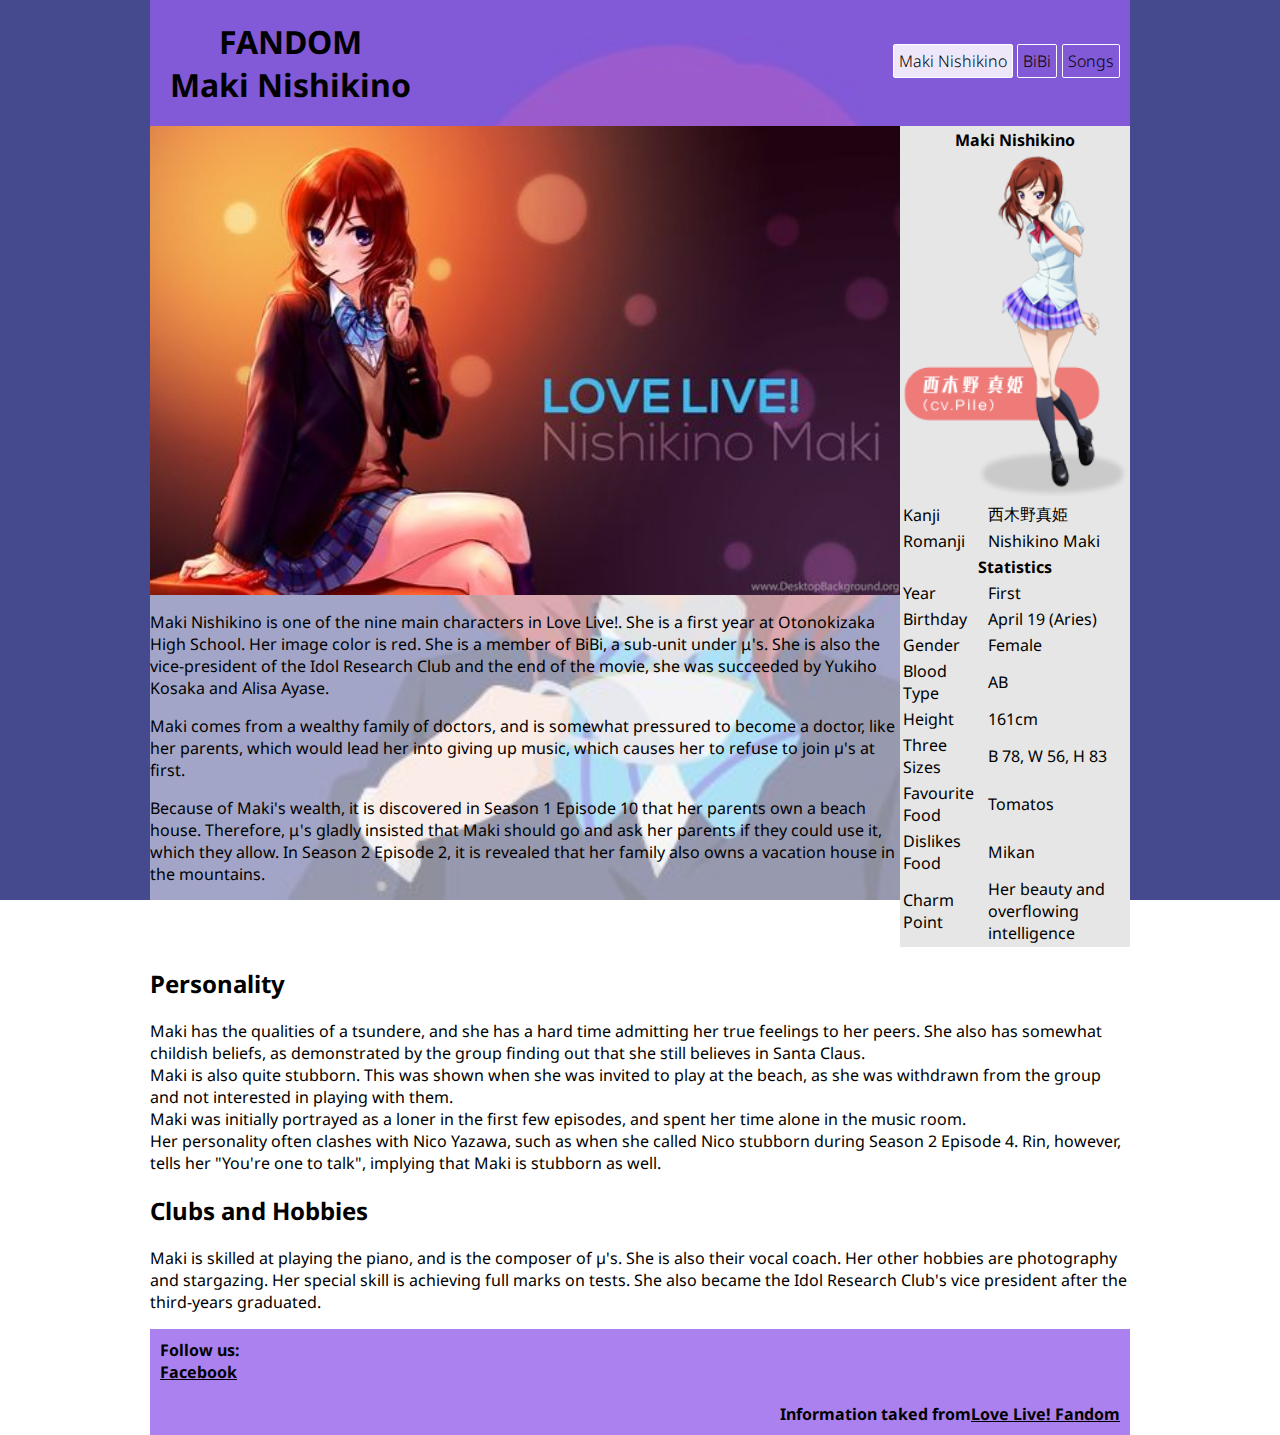
<file: index.html>
<!DOCTYPE html>
<html lang="en">

<head>
	<meta charset="UTF-8">
	<meta name="viewport" content="width=device-width, initial-scale=1.0">
	<meta http-equiv="X-UA-Compatible" content="ie=edge">
	<title>Maki Nishikino | Fandom</title>
	<link rel="stylesheet" href="css/index.css">
</head>

<body>
	<main>
		<header>
			<nav>
				<h1 class="logo">FANDOM<br>
                Maki Nishikino</h1>
					<ul class="menu">
						<li><a href="index.html" class="button-active">Maki Nishikino</a></li>
						<li><a href="bibi.html" class="button">BiBi</a></li>
						<li><a href="songs.html" class="button">Songs</a></li>
					</ul>
			</nav>
		</header>

		<div class="main">
			<div>
				<img src="img/maki-home.jpg" alt="Maki Nishikino" class="main">
				<p>Maki Nishikino is one of the nine main characters in Love Live!. She is a first year at Otonokizaka
					High School. Her image color is red. She is a member of BiBi, a sub-unit under μ's. She is also the
					vice-president of the Idol Research Club and the end of the movie, she was succeeded by Yukiho
					Kosaka and Alisa Ayase.</p>
				<p>Maki comes from a wealthy family of doctors, and is somewhat pressured to become a doctor, like her
					parents, which would lead her into giving up music, which causes her to refuse to join µ's at first.
				</p>
				<p>Because of Maki's wealth, it is discovered in Season 1 Episode 10 that her parents own a beach house.
					Therefore, μ's gladly insisted that Maki should go and ask her parents if they could use it, which
					they allow. In Season 2 Episode 2, it is revealed that her family also owns a vacation house in the
					mountains.</p>
			</div>

			<table>
				<thead>
					<tr>
						<th colspan="2">Maki Nishikino</th>
					</tr>
					<tr>
						<th colspan="2">
							<img src="img/maki-nishikino-stats.png" alt="Maki Nishikino, CV: Pile" class="stats"></th>
					</tr>
				</thead>

				<tbody>
					<tr>
						<td>Kanji</td>
						<td>西木野真姫</td>
					</tr>
					<tr>
						<td>Romanji</td>
						<td>Nishikino Maki</td>
					</tr>
					<tr>
						<th colspan="2">Statistics</th>
					</tr>
					<tr>
						<td>Year</td>
						<td>First</td>
					</tr>
					<tr>
						<td>Birthday</td>
						<td>April 19 (Aries)</td>
					</tr>
					<tr>
						<td>Gender</td>
						<td>Female</td>
					</tr>
					<tr>
						<td>Blood Type</td>
						<td>AB</td>
					</tr>
					<tr>
						<td>Height</td>
						<td>161cm</td>
					</tr>
					<tr>
						<td>Three Sizes</td>
						<td>B 78, W 56, H 83
					</tr>
					<tr>
						<td>Favourite Food</td>
						<td>Tomatos</td>
					</tr>
					<tr>
						<td>Dislikes Food</td>
						<td>Mikan</td>
					</tr>
					<tr>
						<td>Charm Point</td>
						<td>Her beauty and overflowing intelligence</td>
					</tr>
				</tbody>
			</table>
		</div>

		<section>
			<h2>Personality</h2>
			<p>Maki has the qualities of a tsundere, and she has a hard time admitting her true feelings to her peers.
				She also has somewhat childish beliefs, as demonstrated by the group finding out that she still believes
				in Santa Claus.<br>
            Maki is also quite stubborn. This was shown when she was invited to play at the beach, as she was withdrawn from the group and not interested in playing with them.<br>
            Maki was initially portrayed as a loner in the first few episodes, and spent her time alone in the music room.<br>
            Her personality often clashes with Nico Yazawa, such as when she called Nico stubborn during Season 2 Episode 4. Rin, however, tells her "You're one to talk", implying that Maki is stubborn as well.</p>
		</section>

		<section>
			<h2>Clubs and Hobbies</h2>
			<p>Maki is skilled at playing the piano, and is the composer of µ's. She is also their vocal coach. Her
				other hobbies are photography and stargazing. Her special skill is achieving full marks on tests. She
				also became the Idol Research Club's vice president after the third-years graduated.</p>
		</section>

		<footer>
			<p>Follow us:<br>
				<a href="https://www.facebook.com/profile.php?id=100010893276139&ref">Facebook</a>
			</p>
			<p class="stream">Information taked from <a href="https://love-live.fandom.com/">Love Live! Fandom</a></p>
		</footer>
	</main>
</body>

</html>
</file>
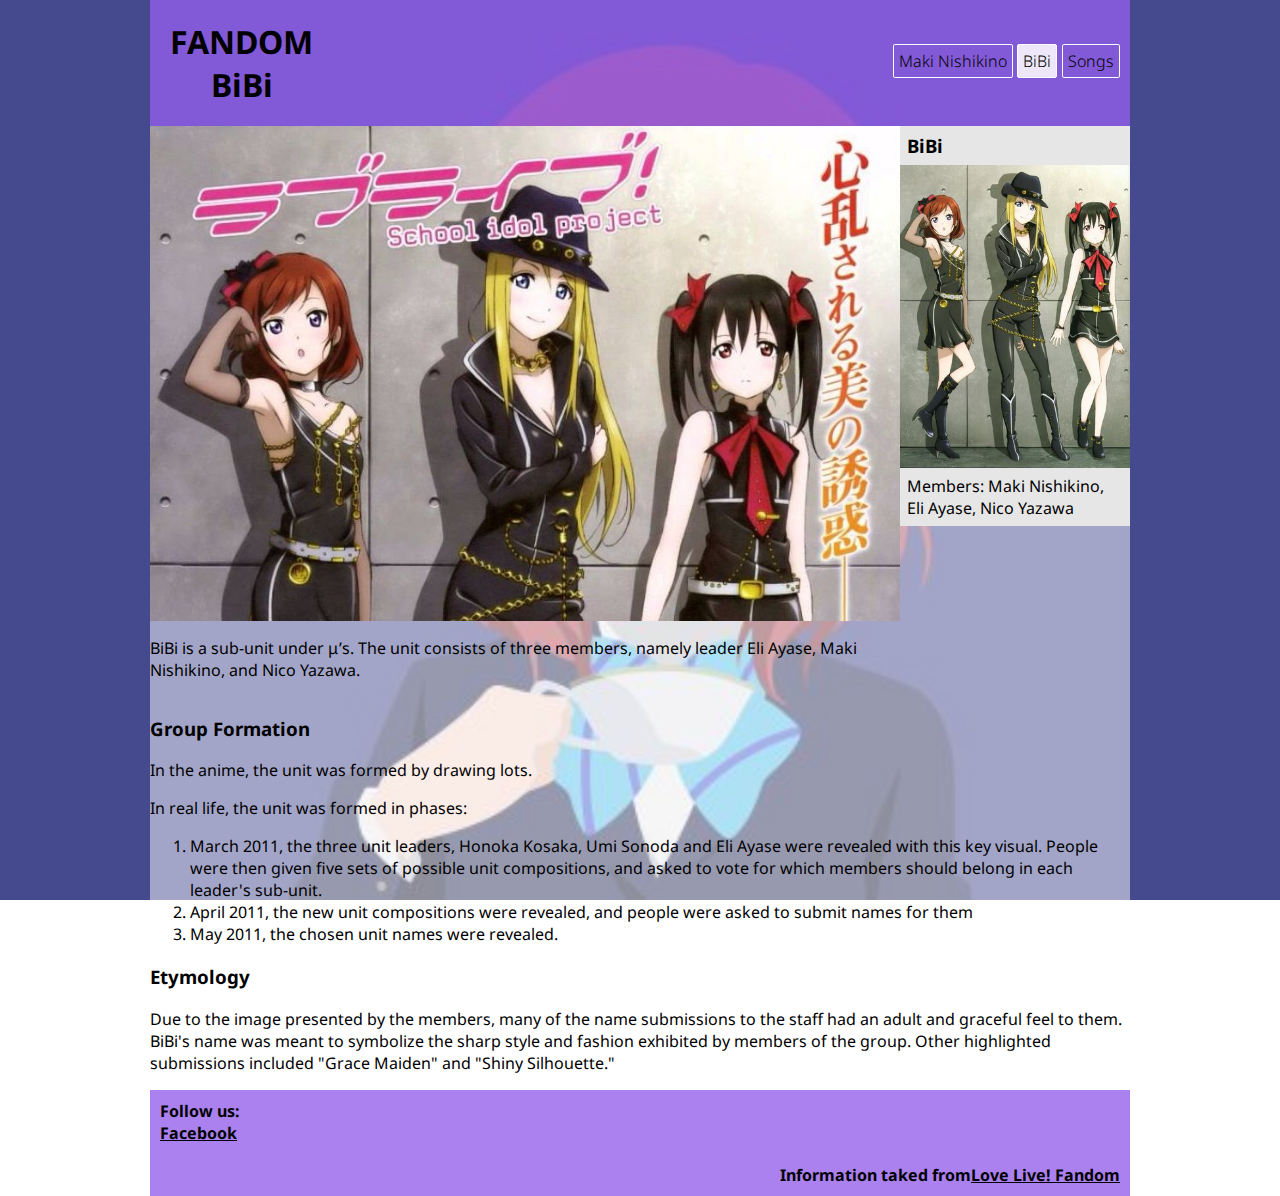
<file: bibi.html>
<!DOCTYPE html>
<html lang="en">

<head>
	<meta charset="UTF-8">
	<meta name="viewport" content="width=device-width, initial-scale=1.0">
	<meta http-equiv="X-UA-Compatible" content="ie=edge">
	<title>BiBi Maki Nishikino | Fandom</title>
	<link rel="stylesheet" href="css/bibi.css">
</head>

<body>
	<main>
		<header>
			<nav>
				<h1 class="logo">FANDOM<br>
                BiBi</h1>
					<ul class="menu">
						<li><a href="index.html" class="button">Maki Nishikino</a></li>
						<li><a href="bibi.html" class="button-active">BiBi</a></li>
						<li><a href="songs.html" class="button">Songs</a></li>
					</ul>
			</nav>
		</header>

        <div class="main">
		    <div>
			    <img src="img/bibi-main-background.jpg" alt="BiBi members" class="background">
			    <p>BiBi is a sub-unit under μ’s. The unit consists of three members, namely leader Eli Ayase, Maki
				    Nishikino, and Nico Yazawa.</p>
		    </div>
		    <div class="table">
                <h3>BiBi</h3>
                <img src="img/bibi-information.jpg" alt="BiBi members"></th>
				<p>Members: Maki Nishikino, Eli Ayase, Nico Yazawa</p>
		    </div>
        </div>

		<section>
			<h3>Group Formation</h3>
			<p>In the anime, the unit was formed by drawing lots.</p>
			<p>In real life, the unit was formed in phases:<br>
				<ol>
					<li>March 2011, the three unit leaders, Honoka Kosaka, Umi Sonoda and Eli Ayase were revealed with
						this key visual. People were then given five sets of possible unit compositions, and asked to
						vote for which members should belong in each leader's sub-unit.</li>
					<li>April 2011, the new unit compositions were revealed, and people were asked to submit names for
						them</li>
					<li>May 2011, the chosen unit names were revealed.</li>
				</ol>
		</section>
		<section>
			<h3>Etymology</h3>
			<p>Due to the image presented by the members, many of the name submissions to the staff had an adult and
				graceful feel to them. BiBi's name was meant to symbolize the sharp style and fashion exhibited by
				members of the group. Other highlighted submissions included "Grace Maiden" and "Shiny Silhouette."</p>
		</section>

		<footer>
			<p>Follow us:<br>
				<a href="https://www.facebook.com/profile.php?id=100010893276139&ref">Facebook</a>
			</p>
			<p class="stream">Information taked from <a href="https://love-live.fandom.com/">Love Live! Fandom</a></p>
		</footer>
	</main>
</body>

</html>
</file>
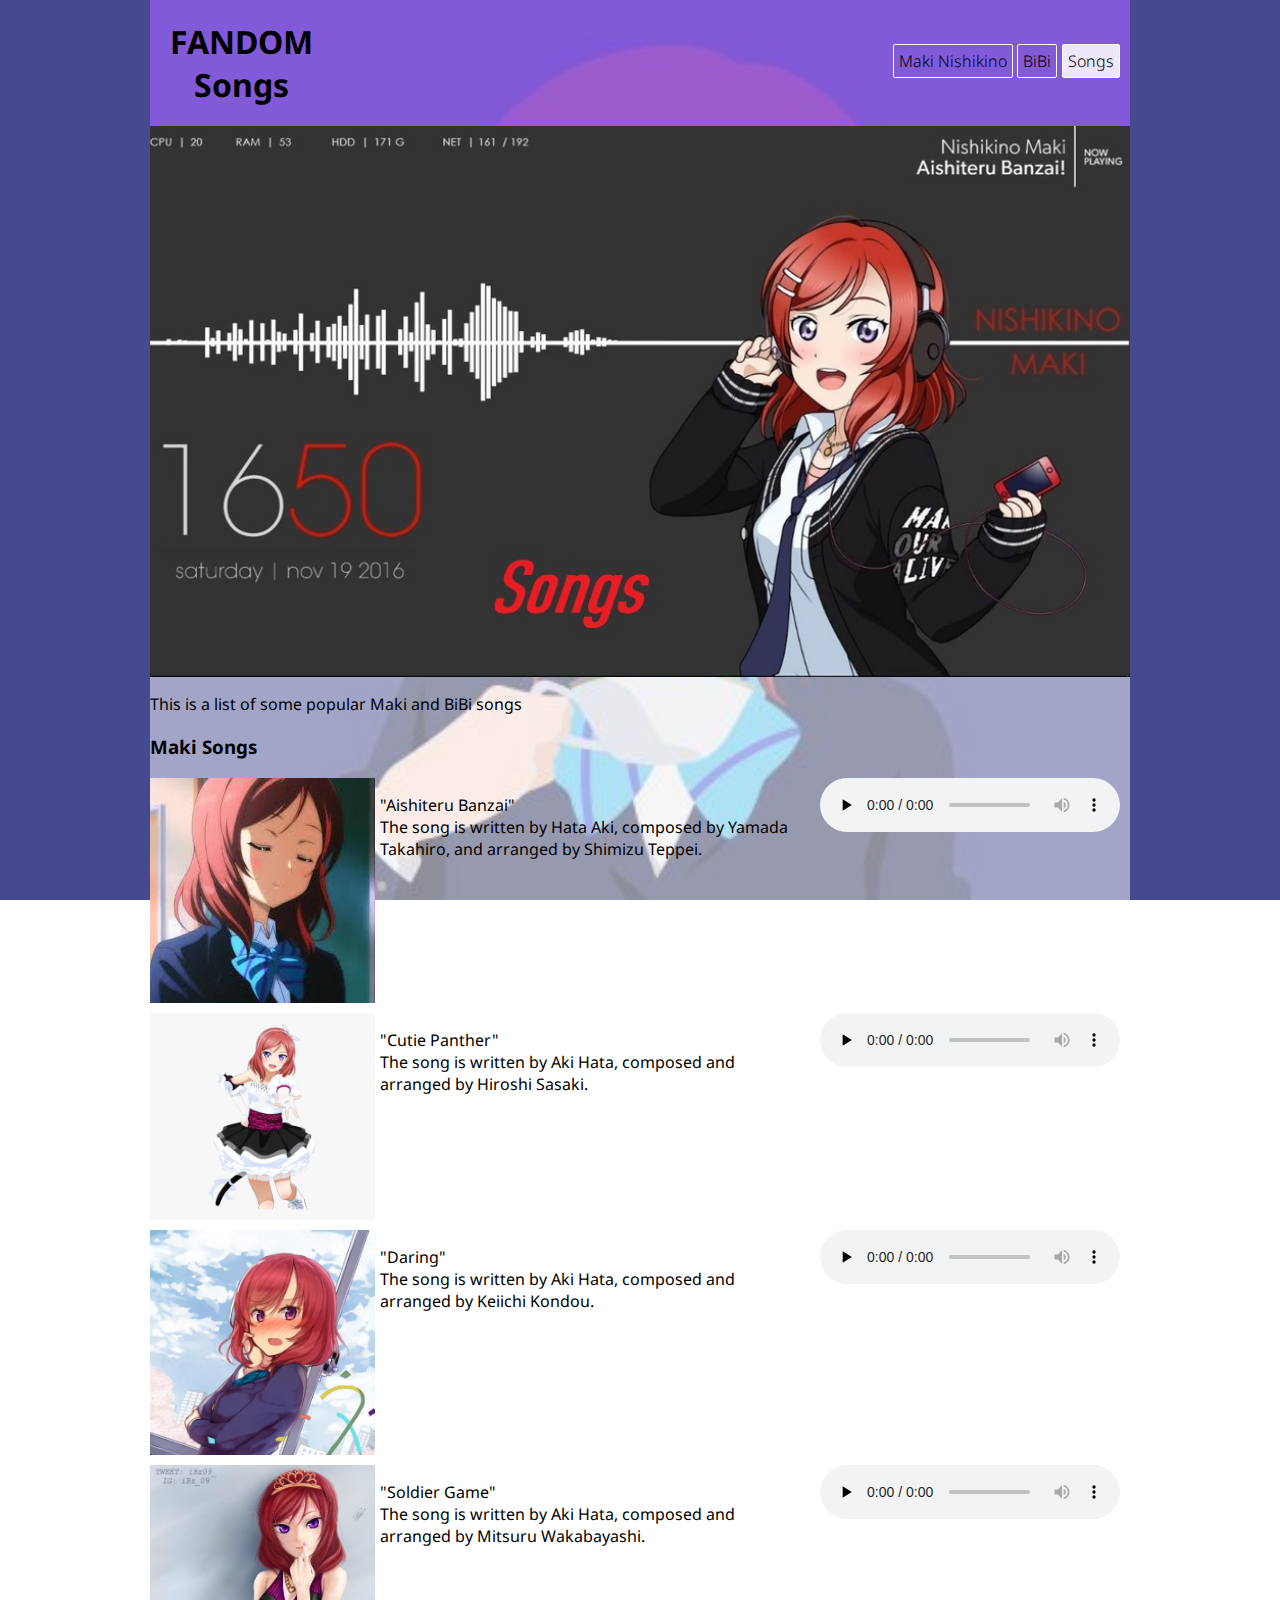
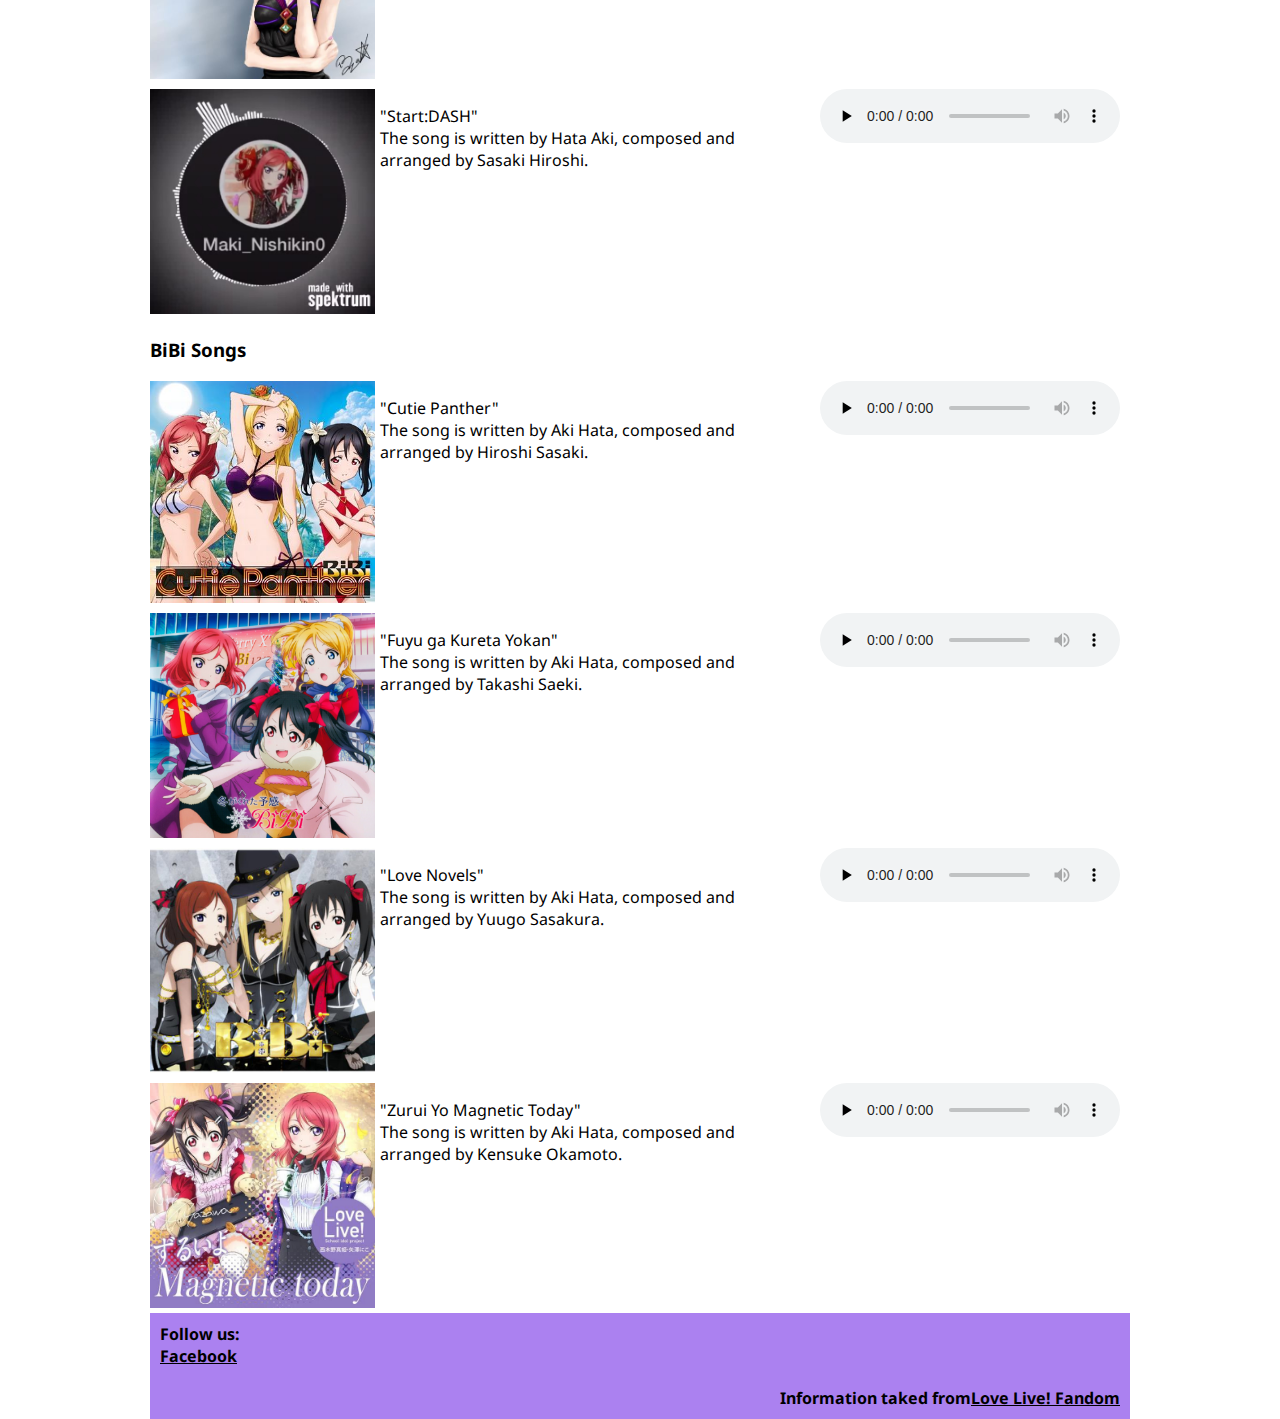
<file: songs.html>
<!DOCTYPE html>
<html lang="en">
    <head>
        <meta charset="UTF-8">
        <meta name="viewport" content="width=device-width, initial-scale=1.0">
        <meta http-equiv="X-UA-Compatible" content="ie=edge">
        <title>Songs Maki Nishikino | Fandom</title>
        <link rel="stylesheet" href="css/songs.css">
    </head>
    <body>
        <main>
            <header>
                <nav>
                    <h1 class="logo">
                        FANDOM<br>Songs
                    </h1>
                    <ul class="menu">
                        <li>
                            <a href="index.html" class="button">Maki Nishikino</a>
                        </li>
                        <li>
                            <a href="bibi.html" class="button">BiBi</a>
                        </li>
                        <li>
                            <a href="songs.html" class="button-active">Songs</a>
                        </li>
                    </ul>
                </nav>
            </header>
            <div class="main">
                <img src="img/maki-songs.jpg" alt="Maki Nishikino, text: Songs">
                <p>This is a list of some popular Maki and BiBi songs</p>
            </div>
            <section>
                <h3>Maki Songs</h3>
                <div class="songs">
                    <div class="image">
                        <img src="img/maki-aishiteru-banzai.jfif" alt="Maki Nishikino - Aishiteru Banzai!">
                    </div>
                    <div>
                        <p>
                            "Aishiteru Banzai"<br>The song is written by Hata Aki, composed by Yamada Takahiro, and arranged by Shimizu Teppei.
                        </p>
                    </div>
                    <div class="audio">
                        <audio preload="none" src="audio/maki-aishiteru-banzai.mp3" controls></audio>
                    </div>
                    <div class="image">
                        <img src="img/maki-cutie-panther.png" alt="Maki Nishikino - Cutie Panther">
                    </div>
                    <div>
                        <p>
                            "Cutie Panther"<br>The song is written by Aki Hata, composed and arranged by Hiroshi Sasaki.
                        </p>
                    </div>
                    <div class="audio">
                        <audio preload="none" src="audio/maki-cutie-panther.ogg" controls></audio>
                    </div>
                    <div class="image">
                        <img src="img/maki-daring.jpg" alt="Maki Nishikino - Daring">
                    </div>
                    <div>
                        <p>
                            "Daring"<br>The song is written by Aki Hata, composed and arranged by Keiichi Kondou.
                        </p>
                    </div>
                    <div class="audio">
                        <audio preload="none" src="audio/maki-daring.mp3" controls>Maki Nishikino - Daring</audio>
                    </div>
                    <div class="image">
                        <img src="img/maki-soldier-game.jpg" alt="Maki Nishikino - Soldier Game">
                    </div>
                    <div>
                        <p>
                            "Soldier Game"<br>The song is written by Aki Hata, composed and arranged by Mitsuru Wakabayashi.
                        </p>
                    </div>
                    <div class="audio">
                        <audio preload="none" src="audio/maki-soldier-game.ogg" controls></audio>
                    </div>
                    <div class="image">
                        <img src="img/maki-start-dash.jpg" alt="Maki Nishikino - Start:DASH!">
                    </div>
                    <div>
                        <p>
                            "Start:DASH"<br>The song is written by Hata Aki, composed and arranged by Sasaki Hiroshi.
                        </p>
                    </div>
                    <div class="audio">
                        <audio preload="none" src="audio/maki-start-dash.mp3" controls></audio>
                    </div>
                </div>
            </section>
            <section>
                <h3>BiBi Songs</h3>
                <div class="songs">
                    <div class="image">
                        <img src="img/bibi-cutie-panther.jpg" alt="BiBi - Cutie Panther">
                    </div>
                    <div>
                        <p>
                            "Cutie Panther"<br>The song is written by Aki Hata, composed and arranged by Hiroshi Sasaki.
                        </p>
                    </div>
                    <div class="audio">
                        <audio preload="none" src="audio/bibi-cutie-panther.mp3" controls></audio>
                    </div>
                    <div class="image">
                        <img src="img/bibi-fuyu-ga-kureta-yokan.png" alt="BiBi - Fuyu ga Kureta Yokan">
                    </div>
                    <div>
                        <p>
                            "Fuyu ga Kureta Yokan"<br>The song is written by Aki Hata, composed and arranged by Takashi Saeki.
                        </p>
                    </div>
                    <div class="audio">
                        <audio preload="none" src="audio/bibi-fuyu-ga-kureta-yokan.mp3" controls></audio>
                    </div>
                    <div class="image">
                        <img src="img/bibi-main.jpg" alt="BiBi - Love Novels">
                    </div>
                    <div>
                        <p>
                            "Love Novels"<br>The song is written by Aki Hata, composed and arranged by Yuugo Sasakura.
                        </p>
                    </div>
                    <div class="audio">
                        <audio preload="none" src="audio/bibi-love-novels.mp3" controls></audio>
                    </div>
                    <div class="image">
                        <img src="img/maki-and-nico-zurui-yo.jpg" alt="Maki Nishikino and Nico Yazawa - Zurui Yo Magnetic Today">
                    </div>
                    <div>
                        <p>
                            "Zurui Yo Magnetic Today"<br>The song is written by Aki Hata, composed and arranged by Kensuke Okamoto.
                        </p>
                    </div>
                    <div class="audio">
                        <audio preload="none" src="audio/maki-and-nico-zurui-yo.mp3" controls></audio>
                    </div>
                </div>
            </section>
            <footer>
                <p>
                    Follow us:<br>
                    <a href="https://www.facebook.com/profile.php?id=100010893276139&ref">Facebook</a>
                </p>
                <p class="stream">
                    Information taked from <a href="https://love-live.fandom.com/">Love Live! Fandom</a>
                </p>
            </footer>
        </main>
    </body>
</html>
</file>
<file: css/index.css>
@import url('https://fonts.googleapis.com/css?family=Noto+Sans&display=swap');

:root {
    --main-color: #000000;
    font-family: 'Noto Sans';
}

body {
    margin: 0;
    background-image: url(../img/main-background.jpg);
    background-repeat: no-repeat;
    background-attachment: fixed;
    background-position: center;
    background-size: cover;
}

main {
    max-width: 980px;
    margin: auto;
    background-color: rgba(255, 255, 255, 0.500)
}

header nav .logo {
    text-align: center;
    margin: 0;
    padding: 20px;
}

header nav .menu {
    display: flex;
    flex: 1;
    list-style-type: none;
    justify-content: center;
    margin: 0;
    padding: 5px;
}

header nav .menu a {
    text-decoration: none;
    color: var(--main-color);
    padding: 5px;
}

header, footer {
    background-color: rgba(106, 30, 228, 0.562);
}

body div.main img {
    width: 100%;
    display: block;
}

div table {
    width: 100%;
    background-color: rgb(230, 230, 230);
}

@media (min-width: 720px) {
    header nav {
        display: flex;
        align-items: center;
    }
    header nav .menu {
        display: flex;
        justify-content: flex-end;
    }
    div.main {
        display: grid;
        grid-template-columns: auto 230px;
    }
}

footer p {
    font-weight: bold;
    margin: 0;
    padding: 10px;
}

footer a {
    color: var(--main-color)
}

footer p.stream {
    display: flex;
    justify-content: flex-end;
}

.button {
    display: inline-block;
    padding: 0.35em 1.2em;
    border: 0.1em solid #FFFFFF;
    margin: 0 0.3em 0.3em 0;
    border-radius: 0.12em;
    box-sizing: border-box;
    text-decoration: none;
    font-weight: 300;
    color: #FFFFFF;
    text-align: center;
    transition: all 0.3s;
    background-color: transparent;
}

.button:hover {
    color: #000000;
    background-color: rgba(255, 255, 255, 0.856);
    cursor: pointer;
}

.button-active {
    display: inline-block;
    padding: 0.35em 1.2em;
    border: 0.1em solid #FFFFFF;
    margin: 0 0.3em 0.3em 0;
    border-radius: 0.12em;
    box-sizing: border-box;
    text-decoration: none;
    font-weight: 300;
    color: #FFFFFF;
    text-align: center;
    transition: all 0.3s;
    background-color: rgba(255, 255, 255, 0.856);
}
</file>
<file: css/bibi.css>
@import url('https://fonts.googleapis.com/css?family=Noto+Sans&display=swap');

:root {
    --main-color: #000000;
    font-family: 'Noto Sans';
}

body {
    margin: 0;
    background-image: url(../img/main-background.jpg);
    background-repeat: no-repeat;
    background-attachment: fixed;
    background-position: center;
    background-size: cover;
}

main {
    max-width: 980px;
    margin: auto;
    background-color: rgba(255, 255, 255, 0.500)
}

header nav .logo {
    text-align: center;
    margin: 0;
    padding: 20px;
}

header nav .menu {
    display: flex;
    flex: 1;
    list-style-type: none;
    justify-content: center;
    margin: 0;
    padding: 5px;
}

header nav .menu a {
    text-decoration: none;
    color: var(--main-color);
    padding: 5px;
}

div.main img{
    display: block;
    width: 100%;
} 

div.table p, div.table h3 {
    background-color: rgba(230, 230, 230);
    margin: 0;
    padding: 7px;
}

@media (min-width: 720px) {
    header nav {
        display: flex;
        align-items: center;
    }
    header nav .menu {
        display: flex;
        justify-content: flex-end;
    }
    div.main {
        display: grid;
        grid-template-columns: auto 230px;
    }
}

header, footer {
    background-color: rgba(106, 30, 228, 0.562);
}

footer p {
    font-weight: bold;
    margin: 0;
    padding: 10px;
}

footer a {
    color: var(--main-color)
}

footer p.stream {
    display: flex;
    justify-content: flex-end;
}

.button {
    display: inline-block;
    padding: 0.35em 1.2em;
    border: 0.1em solid #FFFFFF;
    margin: 0 0.3em 0.3em 0;
    border-radius: 0.12em;
    box-sizing: border-box;
    text-decoration: none;
    font-weight: 300;
    color: #FFFFFF;
    text-align: center;
    transition: all 0.3s;
    background-color: transparent;
}

.button:hover {
    color: #000000;
    background-color: rgba(255, 255, 255, 0.856);
    cursor: pointer;
}

.button-active {
    display: inline-block;
    padding: 0.35em 1.2em;
    border: 0.1em solid #FFFFFF;
    margin: 0 0.3em 0.3em 0;
    border-radius: 0.12em;
    box-sizing: border-box;
    text-decoration: none;
    font-weight: 300;
    color: #FFFFFF;
    text-align: center;
    transition: all 0.3s;
    background-color: rgba(255, 255, 255, 0.856);
}
</file>
<file: css/songs.css>
@import url('https://fonts.googleapis.com/css?family=Noto+Sans&display=swap');

:root {
    --main-color: #000000;
    font-family: 'Noto Sans';
}

body {
    margin: 0;
    background-image: url(../img/main-background.jpg);
    background-repeat: no-repeat;
    background-attachment: fixed;
    background-position: center;
    background-size: cover;
}

main {
    max-width: 980px;
    margin: auto;
    background-color: rgba(255, 255, 255, 0.500)
}

header nav .logo {
    text-align: center;
    margin: 0;
    padding: 20px;
}

header nav .menu {
    display: flex;
    flex: 1;
    list-style-type: none;
    justify-content: center;
    margin: 0;
    padding: 5px;
}

header nav .menu a {
    text-decoration: none;
    color: var(--main-color);
    padding: 5px;
}

header, footer {
    background-color: rgba(106, 30, 228, 0.562);
}

div.main {
    margin: 0;
}

div.main img {
    width: 100%;
    display: block;   
}
div.songs img {
    width: 85%;
    display: block
}

div.image {
    display: flex;
    justify-content: center
}

div.songs div {
    margin-bottom: 5px;
}

body div.audio {
    display: flex;
    justify-content: center;
}

@media (min-width: 720px) {
    header nav {
        display: flex;
        align-items: center;
    }
    header nav .menu {
        display: flex;
        justify-content: flex-end;
    }
    div.songs img {
        width: 225px;
    }
    div.songs {
        display: grid;
        grid-template-columns: 225px auto 320px;
        grid-gap: 5px;
    }
}

footer p {
    font-weight: bold;
    margin: 0;
    padding: 10px;
}

footer a {
    color: var(--main-color)
}

footer p.stream {
    display: flex;
    justify-content: flex-end;
}

.button {
    display: inline-block;
    padding: 0.35em 1.2em;
    border: 0.1em solid #FFFFFF;
    margin: 0 0.3em 0.3em 0;
    border-radius: 0.12em;
    box-sizing: border-box;
    text-decoration: none;
    font-weight: 300;
    color: #FFFFFF;
    text-align: center;
    transition: all 0.3s;
    background-color: transparent;
}

.button:hover {
    color: #000000;
    background-color: rgba(255, 255, 255, 0.856);
    cursor: pointer;
}

.button-active {
    display: inline-block;
    padding: 0.35em 1.2em;
    border: 0.1em solid #FFFFFF;
    margin: 0 0.3em 0.3em 0;
    border-radius: 0.12em;
    box-sizing: border-box;
    text-decoration: none;
    font-weight: 300;
    color: #FFFFFF;
    text-align: center;
    transition: all 0.3s;
    background-color: rgba(255, 255, 255, 0.856);
}
</file>
